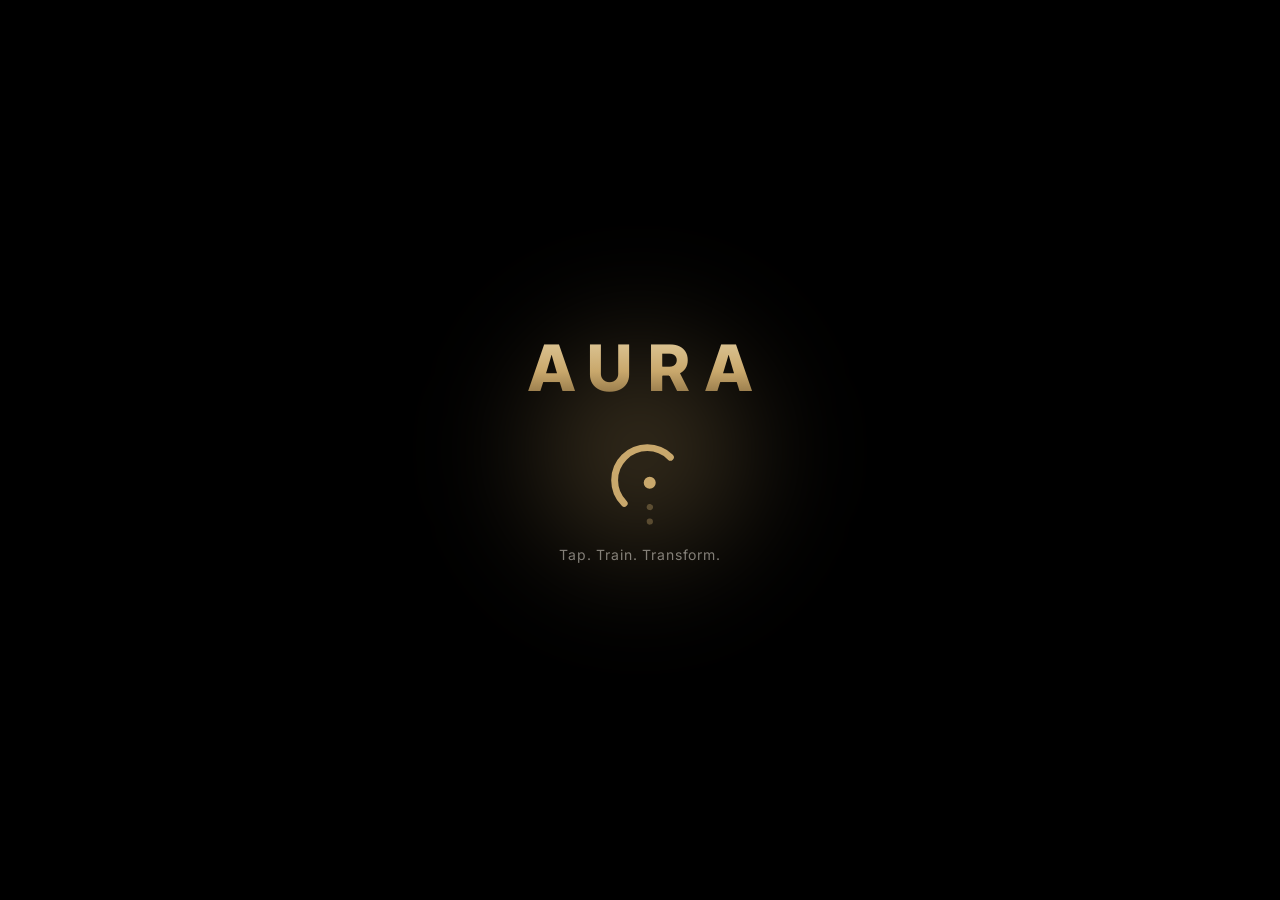
<file: index.html>
<!DOCTYPE html>
<html lang="en">
<head>
    <meta charset="UTF-8">
    <meta name="viewport" content="width=device-width, initial-scale=1.0, viewport-fit=cover">
    <meta name="referrer" content="strict-origin-when-cross-origin">
    <title>AURA</title>
    <link rel="icon" href="assets/favicon.svg" type="image/svg+xml">
    <link rel="apple-touch-icon" href="assets/logo.png">
    <link rel="stylesheet" href="style.css">
    <link href="https://fonts.googleapis.com/css2?family=Inter:wght@300;400;500;600;700;800&display=swap" rel="stylesheet">
    <link rel="stylesheet" href="https://cdnjs.cloudflare.com/ajax/libs/font-awesome/6.0.0/css/all.min.css">
    <script src="config.js"></script>
    <script>
        document.title = SITE_CONFIG.brandName;
    </script>
</head>
<body class="loading">
    <div class="bg-orbs" aria-hidden="true">
        <div class="bg-mesh"></div>
        <span class="orb orb-1"></span>
        <span class="orb orb-2"></span>
        <span class="orb orb-3"></span>
        <span class="orb orb-4"></span>
        <span class="orb orb-5"></span>
    </div>

    <div class="intro-screen" id="introScreen" aria-live="polite">
        <div class="intro-glow"></div>
        <h1 class="aura-wordmark intro-wordmark" id="brandNameIntro"></h1>
        <div class="intro-nfc" data-nfc-icon></div>
        <p class="intro-tagline" id="introTagline"></p>
    </div>

    <main class="container">
        <header class="hero">
            <div class="brand-stack">
                <h2 class="aura-wordmark" id="brandNameHero"></h2>
                <div class="hero-nfc" data-nfc-icon tabindex="0"></div>
            </div>
            <p class="hero-sub" id="heroSub"></p>
        </header>

        <nav class="links" id="machinesContainer" aria-label="Gym machines"></nav>
    </main>

    <!-- Timetable Modal -->
    <div class="modal" id="timetableModal" role="dialog" aria-labelledby="timetableTitle" aria-hidden="true">
        <div class="modal-backdrop" data-close="timetableModal"></div>
        <div class="modal-panel">
            <button class="modal-close" data-close="timetableModal" aria-label="Close">&times;</button>

            <div class="modal-view" id="timetableView">
                <h2 id="timetableTitle">My Timetable</h2>
                <p class="modal-date" id="todayDate"></p>
                <p class="modal-day" id="todayDay"></p>

                <div class="timetable-list" id="todayCourses"></div>

                <button class="btn-secondary" id="editTimetableBtn">
                    <i class="fas fa-pen"></i> Edit Timetable
                </button>
            </div>

            <div class="modal-view hidden" id="timetableEdit">
                <h2>Edit Timetable</h2>
                <div class="day-tabs" id="dayTabs"></div>

                <div class="edit-courses" id="editCourses"></div>

                <button class="btn-add" id="addCourseBtn">
                    <i class="fas fa-plus"></i> Add Course
                </button>

                <div class="edit-actions">
                    <button class="btn-primary" id="saveTimetableBtn">Save</button>
                    <button class="btn-ghost" id="cancelEditBtn">Cancel</button>
                </div>
            </div>
        </div>
    </div>

    <script src="nfc-icon.js"></script>
    <script src="script.js"></script>
</body>
</html>
</file>
<file: style.css>
* {
    margin: 0;
    padding: 0;
    box-sizing: border-box;
}

html {
    height: 100%;
    overflow: hidden;
}

:root {
    --bg: #000000;
    --surface: rgba(201, 168, 108, 0.06);
    --surface-hover: rgba(201, 168, 108, 0.11);
    --border: rgba(201, 168, 108, 0.14);
    --text: #f5f0e6;
    --text-muted: rgba(245, 240, 230, 0.5);
    --tiger: #c9a86c;
    --tiger-light: #dfc99a;
    --tiger-dark: #8a6f42;
    --accent: #c9a86c;
    --accent-glow: rgba(201, 168, 108, 0.35);
    --nfc-glow: rgba(34, 211, 238, 0.5);
    --radius: 20px;
    --radius-sm: 14px;
    --ease-apple: cubic-bezier(0.22, 1, 0.36, 1);
}

body {
    font-family: 'Inter', sans-serif;
    color: var(--text);
    height: 100dvh;
    max-height: 100dvh;
    display: flex;
    align-items: center;
    justify-content: center;
    padding: max(10px, env(safe-area-inset-top)) max(10px, env(safe-area-inset-right))
        max(10px, env(safe-area-inset-bottom)) max(10px, env(safe-area-inset-left));
    position: relative;
    background: var(--bg);
    overflow: hidden;
}

/* Animated background orbs */
.bg-orbs {
    position: fixed;
    inset: -5%;
    pointer-events: none;
    z-index: 0;
    overflow: hidden;
    will-change: transform;
    transition: transform 0.1s linear;
}

.bg-mesh {
    position: absolute;
    inset: -50%;
    background:
        radial-gradient(ellipse at 20% 30%, rgba(201, 168, 108, 0.14) 0%, transparent 50%),
        radial-gradient(ellipse at 80% 20%, rgba(138, 111, 66, 0.1) 0%, transparent 45%),
        radial-gradient(ellipse at 60% 80%, rgba(201, 168, 108, 0.08) 0%, transparent 50%),
        radial-gradient(ellipse at 10% 70%, rgba(223, 201, 154, 0.06) 0%, transparent 40%);
    animation: meshShift 20s var(--ease-apple) infinite alternate;
}

@keyframes meshShift {
    0% { transform: translate(0, 0) rotate(0deg) scale(1); }
    33% { transform: translate(4%, -3%) rotate(2deg) scale(1.05); }
    66% { transform: translate(-3%, 4%) rotate(-1deg) scale(0.98); }
    100% { transform: translate(2%, 2%) rotate(1deg) scale(1.03); }
}

.orb {
    position: absolute;
    border-radius: 50%;
    filter: blur(90px);
    opacity: 0.5;
    will-change: transform;
}

.orb-1 {
    width: 480px;
    height: 480px;
    background: radial-gradient(circle, rgba(201, 168, 108, 0.5) 0%, transparent 70%);
    top: -12%;
    left: -8%;
    animation: drift1 14s var(--ease-apple) infinite;
}

.orb-2 {
    width: 400px;
    height: 400px;
    background: radial-gradient(circle, rgba(138, 111, 66, 0.45) 0%, transparent 70%);
    bottom: -8%;
    right: -10%;
    animation: drift2 16s var(--ease-apple) infinite;
}

.orb-3 {
    width: 320px;
    height: 320px;
    background: radial-gradient(circle, rgba(223, 201, 154, 0.35) 0%, transparent 70%);
    top: 35%;
    left: 45%;
    animation: drift3 12s var(--ease-apple) infinite;
}

.orb-4 {
    width: 260px;
    height: 260px;
    background: radial-gradient(circle, rgba(201, 168, 108, 0.3) 0%, transparent 70%);
    top: 60%;
    left: 5%;
    animation: drift4 20s var(--ease-apple) infinite;
    opacity: 0.35;
}

.orb-5 {
    width: 220px;
    height: 220px;
    background: radial-gradient(circle, rgba(223, 201, 154, 0.3) 0%, transparent 70%);
    top: 8%;
    right: 15%;
    animation: drift5 11s var(--ease-apple) infinite;
    opacity: 0.4;
}

@keyframes drift1 {
    0%, 100% { transform: translate(0, 0) scale(1); }
    25% { transform: translate(60px, 40px) scale(1.08); }
    50% { transform: translate(30px, 80px) scale(0.95); }
    75% { transform: translate(-20px, 30px) scale(1.04); }
}

@keyframes drift2 {
    0%, 100% { transform: translate(0, 0) scale(1); }
    25% { transform: translate(-50px, -30px) scale(1.06); }
    50% { transform: translate(-80px, 20px) scale(0.92); }
    75% { transform: translate(-30px, -50px) scale(1.1); }
}

@keyframes drift3 {
    0%, 100% { transform: translate(0, 0) scale(1); }
    33% { transform: translate(-40px, -60px) scale(1.12); }
    66% { transform: translate(50px, -20px) scale(0.9); }
}

@keyframes drift4 {
    0%, 100% { transform: translate(0, 0) scale(1) rotate(0deg); }
    50% { transform: translate(70px, -40px) scale(1.15) rotate(10deg); }
}

@keyframes drift5 {
    0%, 100% { transform: translate(0, 0) scale(1); }
    40% { transform: translate(-30px, 50px) scale(1.08); }
    80% { transform: translate(40px, 20px) scale(0.94); }
}

body.loading .container {
    opacity: 0;
    pointer-events: none;
}

/* Intro */
.intro-screen {
    position: fixed;
    inset: 0;
    display: flex;
    flex-direction: column;
    align-items: center;
    justify-content: center;
    background: var(--bg);
    z-index: 2000;
    transition: opacity 0.5s ease, visibility 0.5s ease;
}

.intro-screen.hidden {
    opacity: 0;
    visibility: hidden;
    pointer-events: none;
}

.intro-glow {
    position: absolute;
    width: 320px;
    height: 320px;
    background: radial-gradient(circle, rgba(201, 168, 108, 0.35), transparent 70%);
    filter: blur(50px);
    animation: introGlow 2.5s var(--ease-apple) infinite;
}

.intro-logo {
    display: none;
}

.aura-wordmark {
    font-size: clamp(22px, 4.5vmin, 34px);
    font-weight: 800;
    letter-spacing: 0.28em;
    text-indent: 0.28em;
    text-transform: uppercase;
    color: var(--tiger);
    background: linear-gradient(180deg, var(--tiger-light) 0%, var(--tiger) 55%, var(--tiger-dark) 100%);
    -webkit-background-clip: text;
    -webkit-text-fill-color: transparent;
    background-clip: text;
    line-height: 1;
    margin: 0;
}

.intro-wordmark {
    font-size: clamp(40px, 11vmin, 64px);
    letter-spacing: 0.24em;
    text-indent: 0.24em;
    position: relative;
    z-index: 1;
    animation: introFade 1s var(--ease-apple) both;
}

.intro-nfc {
    margin-top: clamp(12px, 2vh, 20px);
    color: var(--tiger);
    position: relative;
    z-index: 1;
    animation: introFade 1s var(--ease-apple) 0.15s both;
    cursor: default;
    line-height: 0;
    --nfc-size: clamp(72px, 18vmin, 110px);
}

.intro-nfc .nfc-icon {
    width: var(--nfc-size);
    height: var(--nfc-size);
}

.intro-title {
    display: none;
}

.intro-tagline {
    margin-top: 16px;
    font-size: clamp(12px, 3.2vw, 14px);
    color: var(--text-muted);
    letter-spacing: 0.06em;
    text-align: center;
    max-width: 22em;
    padding: 0 20px;
    line-height: 1.5;
    text-wrap: balance;
    position: relative;
    z-index: 1;
    animation: introFade 1s var(--ease-apple) 0.3s both;
}

@keyframes introGlow {
    0%, 100% { transform: scale(1); opacity: 0.5; }
    50% { transform: scale(1.15); opacity: 0.9; }
}

@keyframes introFade {
    from { opacity: 0; transform: translateY(16px); }
    to { opacity: 1; transform: translateY(0); }
}

/* Main container */
.container {
    position: relative;
    z-index: 1;
    width: 100%;
    max-width: 420px;
    max-height: calc(100dvh - 20px);
    padding: clamp(14px, 2.5vh, 24px) clamp(14px, 3vw, 22px);
    background: rgba(8, 8, 8, 0.75);
    backdrop-filter: blur(28px);
    -webkit-backdrop-filter: blur(28px);
    border: 1px solid var(--border);
    border-radius: clamp(18px, 3vw, 26px);
    box-shadow:
        0 24px 60px rgba(0, 0, 0, 0.6),
        inset 0 1px 0 rgba(201, 168, 108, 0.08),
        0 0 60px rgba(201, 168, 108, 0.04);
    animation: slideUp 0.7s var(--ease-apple);
    display: flex;
    flex-direction: column;
    overflow: hidden;
    flex-shrink: 1;
}

@keyframes slideUp {
    from { opacity: 0; transform: translateY(28px); }
    to { opacity: 1; transform: translateY(0); }
}

/* Hero */
.hero {
    text-align: center;
    margin-bottom: clamp(8px, 1.5vh, 16px);
    flex-shrink: 1;
    min-height: 0;
}

.brand-stack {
    display: flex;
    flex-direction: column;
    align-items: center;
    gap: clamp(4px, 1vh, 10px);
    margin-bottom: clamp(8px, 1.5vh, 14px);
}

.hero-nfc {
    color: var(--tiger);
    cursor: default;
    outline: none;
    line-height: 0;
    --nfc-size: clamp(44px, 9vmin, 62px);
}

.hero-nfc .nfc-icon {
    width: var(--nfc-size);
    height: var(--nfc-size);
}

.brand-badge {
    display: none;
}

.profile-image {
    width: clamp(56px, 11vmin, 88px);
    height: clamp(56px, 11vmin, 88px);
    margin: 0 auto clamp(4px, 1vh, 10px);
    border-radius: 50%;
    overflow: hidden;
    border: 2px solid rgba(201, 168, 108, 0.25);
    box-shadow: 0 8px 32px rgba(0, 0, 0, 0.5), 0 0 24px rgba(201, 168, 108, 0.12);
    transition: transform 0.4s var(--ease-apple), box-shadow 0.4s var(--ease-apple);
}

.profile-image:hover {
    transform: scale(1.04);
    box-shadow: 0 12px 40px rgba(0, 0, 0, 0.6), 0 0 32px rgba(201, 168, 108, 0.2);
}

.profile-image img {
    width: 100%;
    height: 100%;
    object-fit: cover;
}

.hero h1 {
    font-size: clamp(18px, 3.5vmin, 24px);
    font-weight: 700;
    margin-bottom: 2px;
    letter-spacing: -0.02em;
    color: var(--tiger-light);
}

.hero-sub {
    font-size: clamp(11px, 2vmin, 13px);
    color: var(--text-muted);
    letter-spacing: 0.05em;
}

/* Links */
.links {
    display: flex;
    flex-direction: column;
    gap: clamp(5px, 1vh, 8px);
    flex: 1;
    min-height: 0;
    justify-content: center;
}

.link-item {
    opacity: 0;
    animation: linkIn 0.5s var(--ease-apple) forwards;
}

@keyframes linkIn {
    from { opacity: 0; transform: translateX(-12px); }
    to { opacity: 1; transform: translateX(0); }
}

.link-btn {
    display: flex;
    align-items: center;
    gap: clamp(8px, 1.5vw, 12px);
    width: 100%;
    padding: clamp(9px, 1.6vh, 13px) clamp(12px, 2vw, 16px);
    border: 1px solid var(--border);
    border-radius: var(--radius-sm);
    background: var(--surface);
    color: var(--text);
    font-family: inherit;
    font-size: clamp(13px, 2.2vmin, 15px);
    font-weight: 500;
    text-decoration: none;
    cursor: pointer;
    transition: all 0.25s ease;
    text-align: left;
    flex-shrink: 0;
}

.link-btn:hover {
    background: var(--surface-hover);
    border-color: rgba(201, 168, 108, 0.3);
    transform: translateX(4px);
    box-shadow: 0 4px 20px rgba(201, 168, 108, 0.08);
}

.link-icon {
    width: clamp(32px, 6vmin, 38px);
    height: clamp(32px, 6vmin, 38px);
    display: flex;
    align-items: center;
    justify-content: center;
    border-radius: 10px;
    font-size: clamp(14px, 2.5vmin, 17px);
    flex-shrink: 0;
}

.link-green .link-icon { background: rgba(37, 211, 102, 0.12); color: #25d366; }
.link-pink .link-icon { background: rgba(236, 72, 153, 0.12); color: #ec4899; }
.link-dark .link-icon { background: rgba(201, 168, 108, 0.1); color: var(--tiger); }
.link-purple .link-icon { background: rgba(201, 168, 108, 0.15); color: var(--tiger-light); }
.link-blue .link-icon { background: rgba(201, 168, 108, 0.12); color: var(--tiger); }

.link-text { flex: 1; }

.link-arrow {
    color: var(--text-muted);
    font-size: 12px;
    opacity: 0;
    transform: translateX(-4px);
    transition: all 0.25s ease;
}

.link-btn:hover .link-arrow {
    opacity: 1;
    transform: translateX(0);
}

/* Modal */
.modal {
    position: fixed;
    inset: 0;
    z-index: 3000;
    display: flex;
    align-items: flex-end;
    justify-content: center;
    pointer-events: none;
    opacity: 0;
    visibility: hidden;
    transition: opacity 0.3s ease, visibility 0.3s ease;
}

.modal.open {
    pointer-events: auto;
    opacity: 1;
    visibility: visible;
}

.modal-backdrop {
    position: absolute;
    inset: 0;
    background: rgba(0, 0, 0, 0.6);
    backdrop-filter: blur(4px);
}

.modal-panel {
    position: relative;
    width: 100%;
    max-width: 480px;
    max-height: 90vh;
    max-height: 90dvh;
    background: #0a0a0a;
    border: 1px solid var(--border);
    border-radius: 24px 24px 0 0;
    padding: 28px 22px 32px;
    overflow-y: auto;
    transform: translateY(100%);
    transition: transform 0.4s cubic-bezier(0.22, 1, 0.36, 1);
    box-shadow: 0 -20px 60px rgba(0, 0, 0, 0.5);
}

.modal.open .modal-panel {
    transform: translateY(0);
}

.modal-close {
    position: absolute;
    top: 16px;
    right: 16px;
    width: 36px;
    height: 36px;
    border: none;
    border-radius: 50%;
    background: var(--surface);
    color: var(--text-muted);
    font-size: 22px;
    cursor: pointer;
    display: flex;
    align-items: center;
    justify-content: center;
    transition: background 0.2s;
}

.modal-close:hover {
    background: var(--surface-hover);
    color: var(--text);
}

.modal-view h2 {
    font-size: 22px;
    font-weight: 700;
    margin-bottom: 4px;
}

.modal-date {
    font-size: 14px;
    color: var(--text-muted);
    margin-bottom: 2px;
}

.modal-day {
    display: inline-block;
    padding: 4px 12px;
    border-radius: 100px;
    font-size: 12px;
    font-weight: 600;
    background: rgba(201, 168, 108, 0.15);
    border: 1px solid rgba(201, 168, 108, 0.25);
    color: var(--tiger-light);
    margin-bottom: 20px;
}

.modal-view.hidden { display: none; }

/* Timetable list */
.timetable-list {
    display: flex;
    flex-direction: column;
    gap: 12px;
    margin-bottom: 20px;
    max-height: 50vh;
    overflow-y: auto;
}

.course-card {
    padding: 16px;
    border-radius: var(--radius-sm);
    background: var(--surface);
    border: 1px solid var(--border);
    transition: border-color 0.2s;
}

.course-card:hover {
    border-color: rgba(201, 168, 108, 0.3);
}

.course-header {
    display: flex;
    align-items: center;
    justify-content: space-between;
    gap: 10px;
    margin-bottom: 12px;
}

.course-header h3 {
    font-size: 16px;
    font-weight: 600;
}

.course-code {
    font-size: 12px;
    font-weight: 600;
    padding: 3px 10px;
    border-radius: 6px;
    background: rgba(201, 168, 108, 0.15);
    color: var(--tiger-light);
    white-space: nowrap;
}

.course-details {
    display: flex;
    flex-direction: column;
    gap: 10px;
}

.detail-row {
    display: flex;
    align-items: flex-start;
    gap: 12px;
    font-size: 13px;
}

.detail-row i {
    color: var(--tiger);
    margin-top: 2px;
    width: 16px;
}

.detail-label {
    display: block;
    font-size: 11px;
    color: var(--text-muted);
    text-transform: uppercase;
    letter-spacing: 0.05em;
    margin-bottom: 2px;
}

.detail-value {
    color: var(--text);
}

.empty-state {
    text-align: center;
    padding: 40px 20px;
    color: var(--text-muted);
}

.empty-state i {
    font-size: 36px;
    margin-bottom: 12px;
    opacity: 0.5;
}

.empty-state p {
    font-size: 16px;
    font-weight: 500;
    color: var(--text);
    margin-bottom: 4px;
}

.empty-state span {
    font-size: 13px;
}

/* Edit timetable */
.day-tabs {
    display: flex;
    gap: 6px;
    overflow-x: auto;
    padding-bottom: 8px;
    margin-bottom: 16px;
    scrollbar-width: none;
}

.day-tabs::-webkit-scrollbar { display: none; }

.day-tab {
    flex-shrink: 0;
    padding: 8px 14px;
    border: 1px solid var(--border);
    border-radius: 10px;
    background: transparent;
    color: var(--text-muted);
    font-family: inherit;
    font-size: 13px;
    font-weight: 500;
    cursor: pointer;
    transition: all 0.2s;
}

.day-tab.active {
    background: rgba(201, 168, 108, 0.18);
    border-color: rgba(201, 168, 108, 0.4);
    color: var(--tiger-light);
}

.edit-courses {
    display: flex;
    flex-direction: column;
    gap: 14px;
    margin-bottom: 16px;
    max-height: 45vh;
    overflow-y: auto;
}

.edit-empty {
    text-align: center;
    color: var(--text-muted);
    font-size: 14px;
    padding: 24px;
}

.course-edit-card {
    padding: 16px;
    border-radius: var(--radius-sm);
    background: var(--surface);
    border: 1px solid var(--border);
}

.form-row {
    margin-bottom: 12px;
}

.form-row label {
    display: block;
    font-size: 12px;
    font-weight: 500;
    color: var(--text-muted);
    margin-bottom: 6px;
    text-transform: uppercase;
    letter-spacing: 0.04em;
}

.form-row input {
    width: 100%;
    padding: 10px 14px;
    border: 1px solid var(--border);
    border-radius: 10px;
    background: rgba(0, 0, 0, 0.3);
    color: var(--text);
    font-family: inherit;
    font-size: 14px;
    transition: border-color 0.2s;
}

.form-row input:focus {
    outline: none;
    border-color: rgba(201, 168, 108, 0.45);
}

.form-grid {
    display: grid;
    grid-template-columns: 1fr 1fr;
    gap: 10px;
}

.btn-delete {
    margin-top: 4px;
    padding: 8px 14px;
    border: none;
    border-radius: 8px;
    background: rgba(239, 68, 68, 0.15);
    color: #f87171;
    font-family: inherit;
    font-size: 13px;
    cursor: pointer;
    transition: background 0.2s;
}

.btn-delete:hover {
    background: rgba(239, 68, 68, 0.25);
}

/* Buttons */
.btn-primary,
.btn-secondary,
.btn-add,
.btn-ghost {
    display: flex;
    align-items: center;
    justify-content: center;
    gap: 8px;
    width: 100%;
    padding: 14px;
    border: none;
    border-radius: var(--radius-sm);
    font-family: inherit;
    font-size: 15px;
    font-weight: 600;
    cursor: pointer;
    transition: all 0.25s ease;
}

.btn-primary {
    background: linear-gradient(135deg, var(--tiger-dark), var(--tiger));
    color: #000;
    box-shadow: 0 8px 24px rgba(201, 168, 108, 0.25);
}

.btn-primary:hover {
    transform: translateY(-1px);
    box-shadow: 0 12px 32px rgba(201, 168, 108, 0.35);
}

.btn-secondary {
    background: var(--surface);
    border: 1px solid var(--border);
    color: var(--text);
}

.btn-secondary:hover {
    background: var(--surface-hover);
}

.btn-add {
    background: rgba(201, 168, 108, 0.08);
    border: 1px dashed rgba(201, 168, 108, 0.35);
    color: var(--tiger-light);
    margin-bottom: 16px;
}

.btn-add:hover {
    background: rgba(201, 168, 108, 0.15);
}

.btn-ghost {
    background: transparent;
    color: var(--text-muted);
}

.btn-ghost:hover {
    color: var(--text);
}

.edit-actions {
    display: flex;
    flex-direction: column;
    gap: 8px;
}

/* Responsive — viewport fit, no scroll */
@media (min-width: 520px) {
    .modal {
        align-items: center;
        padding: 20px;
    }

    .modal-panel {
        border-radius: 24px;
        max-height: 85vh;
    }

    .modal.open .modal-panel {
        transform: translateY(0) scale(1);
    }
}

@media (max-width: 768px) {
    body {
        align-items: center;
    }

    .container {
        margin-top: 0;
        max-height: calc(100dvh - 16px);
    }

    .links {
        justify-content: flex-start;
        overflow-y: auto;
        -webkit-overflow-scrolling: touch;
        overscroll-behavior: contain;
    }

    .form-grid {
        grid-template-columns: 1fr;
    }

    .intro-tagline {
        max-width: min(88vw, 300px);
        margin-left: auto;
        margin-right: auto;
        padding: 0 16px;
        letter-spacing: 0.04em;
        font-size: clamp(11px, 3.4vw, 13px);
    }
}

@media (max-height: 700px) {
    .hero-sub {
        display: none;
    }

    .brand-stack {
        margin-bottom: 6px;
    }
}

@media (max-height: 580px) {
    .hero h1 {
        font-size: 16px;
    }

    .profile-image {
        width: 48px;
        height: 48px;
    }

    .link-btn {
        padding: 7px 12px;
    }

    .link-icon {
        width: 28px;
        height: 28px;
        font-size: 13px;
    }
}

@media (max-width: 480px) {
    .container {
        max-width: 100%;
        border-radius: 18px;
    }

    .intro-wordmark {
        letter-spacing: 0.2em;
        text-indent: 0.2em;
    }

    .aura-wordmark {
        letter-spacing: 0.2em;
        text-indent: 0.2em;
    }

    .intro-tagline {
        max-width: 92vw;
        padding: 0 12px;
    }
}

/* Scrollable pages — machine detail */
html:has(body.machine-page) {
    overflow-x: hidden;
    overflow-y: auto;
    height: auto;
    min-height: 100%;
    -webkit-overflow-scrolling: touch;
}

body.machine-page {
    height: auto;
    min-height: 100dvh;
    max-height: none;
    overflow-x: hidden;
    overflow-y: auto;
    align-items: flex-start;
    -webkit-overflow-scrolling: touch;
    padding: max(10px, env(safe-area-inset-top)) max(10px, env(safe-area-inset-right))
        max(10px, env(safe-area-inset-bottom)) max(10px, env(safe-area-inset-left));
}

.container.machine-container {
    max-height: none;
    height: auto;
    min-height: calc(100dvh - 20px);
    padding: clamp(8px, 1.5vh, 14px) clamp(12px, 3vw, 18px);
    overflow: visible;
    display: flex;
    flex-direction: column;
    justify-content: flex-start;
    background: transparent;
    backdrop-filter: none;
    -webkit-backdrop-filter: none;
    border: none;
    border-radius: 0;
    box-shadow: none;
}

.machine-hero {
    flex-shrink: 0;
    margin-bottom: clamp(4px, 1vh, 8px);
}

.machine-hero .brand-stack {
    margin-bottom: 0;
    gap: clamp(2px, 0.6vh, 6px);
}

.machine-hero .aura-wordmark {
    font-size: clamp(16px, 3.8vmin, 24px);
    letter-spacing: 0.22em;
    text-indent: 0.22em;
}

.machine-hero .hero-nfc {
    --nfc-size: clamp(28px, 6.5vmin, 40px);
}

.machine-content {
    display: flex;
    flex-direction: column;
    align-items: center;
    justify-content: flex-start;
    gap: clamp(6px, 1.2vh, 12px);
    flex: 1;
    min-height: 0;
    width: 100%;
    animation: linkIn 0.5s var(--ease-apple) 0.2s both;
    overflow: visible;
    padding-bottom: clamp(12px, 2vh, 20px);
}

.machine-title {
    font-size: clamp(15px, 3vmin, 18px);
    font-weight: 700;
    color: var(--tiger-light);
    text-align: center;
    letter-spacing: -0.01em;
    flex-shrink: 0;
}

.video-wrapper {
    position: relative;
    width: 100%;
    flex: 1 1 auto;
    min-height: 0;
    max-height: min(34vh, calc((100vw - 44px) * 9 / 16));
    aspect-ratio: 16 / 9;
    border-radius: var(--radius-sm);
    overflow: hidden;
}

.video-wrapper iframe {
    position: absolute;
    inset: 0;
    width: 100%;
    height: 100%;
    border: 0;
}

.video-fallback {
    position: absolute;
    inset: 0;
    display: flex;
    align-items: center;
    justify-content: center;
    text-decoration: none;
    color: var(--text);
}

.video-fallback img {
    position: absolute;
    inset: 0;
    width: 100%;
    height: 100%;
    object-fit: cover;
}

.video-play {
    position: relative;
    z-index: 1;
    display: inline-flex;
    align-items: center;
    gap: 8px;
    padding: 10px 16px;
    border-radius: 999px;
    background: rgba(0, 0, 0, 0.72);
    border: 1px solid rgba(201, 168, 108, 0.35);
    font-size: 13px;
    font-weight: 600;
    color: var(--tiger-light);
}

.video-play i {
    color: var(--tiger);
}

.muscle-section {
    text-align: center;
    flex-shrink: 0;
    width: 100%;
}

.muscle-heading {
    font-size: clamp(11px, 2vmin, 13px);
    font-weight: 600;
    color: var(--tiger);
    margin-bottom: 2px;
    letter-spacing: 0.04em;
    text-transform: uppercase;
}

.muscle-label {
    font-size: clamp(11px, 2vmin, 12px);
    color: var(--text-muted);
    margin-bottom: clamp(6px, 1vh, 10px);
}

.muscle-image {
    width: auto;
    max-width: min(140px, 36vw);
    max-height: min(22vh, 160px);
    height: auto;
    object-fit: contain;
    margin: 0 auto;
    display: block;
}

.machine-guide {
    width: 100%;
    direction: rtl;
    text-align: right;
    font-family: 'Noto Sans Arabic', 'Inter', sans-serif;
    color: var(--text);
    line-height: 1.7;
}

.machine-guide-title {
    font-size: clamp(14px, 3.2vmin, 16px);
    font-weight: 700;
    color: var(--tiger-light);
    margin-bottom: clamp(8px, 1.5vh, 12px);
    line-height: 1.5;
}

.machine-guide-steps {
    margin: 0 0 clamp(10px, 1.8vh, 14px);
    padding-right: 1.2em;
    padding-left: 0;
    font-size: clamp(12px, 2.6vmin, 14px);
    color: var(--text);
}

.machine-guide-steps li {
    margin-bottom: 0.45em;
}

.machine-guide-block {
    margin-bottom: clamp(10px, 1.8vh, 14px);
    font-size: clamp(12px, 2.6vmin, 14px);
    color: var(--text);
}

.machine-guide-block strong {
    display: block;
    color: var(--tiger);
    font-weight: 600;
    margin-bottom: 0.35em;
}

.machine-guide-list {
    margin: 0;
    padding-right: 1.1em;
    padding-left: 0;
    list-style: none;
}

.machine-guide-list li {
    position: relative;
    margin-bottom: 0.35em;
    color: var(--text-muted);
}

.machine-guide-list li::before {
    content: '•';
    position: absolute;
    right: -0.9em;
    color: var(--tiger);
}

.machine-not-found {
    text-align: center;
    padding: 24px 16px;
    color: var(--text-muted);
}

.machine-not-found i {
    font-size: 32px;
    color: var(--tiger);
    margin-bottom: 12px;
    display: block;
}

.machine-back {
    display: inline-flex;
    align-items: center;
    justify-content: center;
    margin-top: 16px;
    padding: 10px 20px;
    border-radius: var(--radius-sm);
    text-decoration: none;
    font-size: 14px;
    font-weight: 500;
}

@media (max-height: 640px) {
    .machine-hero .aura-wordmark {
        font-size: 15px;
    }

    .machine-hero .hero-nfc {
        --nfc-size: 26px;
    }

    .machine-title {
        font-size: 13px;
    }

    .video-wrapper {
        max-height: min(30vh, calc((100vw - 44px) * 9 / 16));
    }

    .muscle-image {
        max-width: min(110px, 32vw);
        max-height: min(18vh, 130px);
    }

    .muscle-heading,
    .muscle-label {
        font-size: 10px;
    }
}

@media (max-width: 380px) {
    .machine-hero .aura-wordmark {
        font-size: 14px;
        letter-spacing: 0.18em;
        text-indent: 0.18em;
    }

    .machine-hero .hero-nfc {
        --nfc-size: 24px;
    }
}

/* NFC icon */
.nfc-icon {
    display: inline-block;
    vertical-align: middle;
    color: currentColor;
    overflow: visible;
    transition: filter 0.4s cubic-bezier(0.22, 1, 0.36, 1);
}

.nfc-icon .nfc-arc-left {
    stroke: currentColor;
    fill: none;
    stroke-linecap: round;
    stroke-linejoin: round;
}

.nfc-icon .nfc-dot-wrap {
    transform-box: fill-box;
    transform-origin: center;
    animation: nfc-dot-pulse 2.5s cubic-bezier(0.4, 0, 0.2, 1) infinite;
}

.nfc-icon .nfc-dot {
    fill: currentColor;
}

.nfc-icon .nfc-wave {
    stroke: currentColor;
    fill: none;
    stroke-linecap: round;
    stroke-linejoin: round;
    opacity: 0.35;
    stroke-dasharray: 1 1;
    stroke-dashoffset: 1;
    animation: nfc-wave-out 2.5s cubic-bezier(0.4, 0, 0.2, 1) infinite;
}

.nfc-icon .nfc-wave-1 {
    animation-delay: 0s;
}

.nfc-icon .nfc-wave-2 {
    animation-delay: 0.4s;
}

@keyframes nfc-dot-pulse {
    0%, 100% {
        transform: scale(1);
        opacity: 0.85;
    }
    50% {
        transform: scale(1.1);
        opacity: 1;
    }
}

@keyframes nfc-wave-out {
    0% {
        stroke-dashoffset: 1;
        opacity: 0.15;
    }
    35% {
        stroke-dashoffset: 0;
        opacity: 0.9;
    }
    65% {
        stroke-dashoffset: 0;
        opacity: 0.5;
    }
    100% {
        stroke-dashoffset: -0.2;
        opacity: 0.15;
    }
}

.intro-nfc:hover .nfc-icon,
.hero-nfc:hover .nfc-icon,
.nfc-icon:hover,
.nfc-icon:focus-visible {
    filter: drop-shadow(0 0 8px rgba(34, 211, 238, 0.5))
            drop-shadow(0 0 20px rgba(34, 211, 238, 0.15));
    outline: none;
}

.intro-nfc:hover .nfc-dot-wrap,
.hero-nfc:hover .nfc-dot-wrap,
.nfc-icon:hover .nfc-dot-wrap,
.nfc-icon:focus-visible .nfc-dot-wrap {
    animation: nfc-dot-hover 1.8s cubic-bezier(0.22, 1, 0.36, 1) infinite;
}

.intro-nfc:hover .nfc-wave-1,
.hero-nfc:hover .nfc-wave-1,
.nfc-icon:hover .nfc-wave-1,
.nfc-icon:focus-visible .nfc-wave-1 {
    animation: nfc-wave-hover 1.8s cubic-bezier(0.22, 1, 0.36, 1) infinite;
    animation-delay: 0s;
}

.intro-nfc:hover .nfc-wave-2,
.hero-nfc:hover .nfc-wave-2,
.nfc-icon:hover .nfc-wave-2,
.nfc-icon:focus-visible .nfc-wave-2 {
    animation: nfc-wave-hover 1.8s cubic-bezier(0.22, 1, 0.36, 1) infinite;
    animation-delay: 0.25s;
}

@keyframes nfc-dot-hover {
    0%, 100% { transform: scale(1.08); opacity: 1; }
    50% { transform: scale(1.22); opacity: 1; }
}

@keyframes nfc-wave-hover {
    0% {
        stroke-dashoffset: 1;
        opacity: 0.2;
    }
    50% {
        stroke-dashoffset: 0;
        opacity: 1;
    }
    100% {
        stroke-dashoffset: -0.15;
        opacity: 0.25;
    }
}

@media (prefers-reduced-motion: reduce) {
    .nfc-icon .nfc-dot-wrap,
    .nfc-icon .nfc-wave {
        animation: none;
        opacity: 1;
        stroke-dashoffset: 0;
    }
}
</file>
